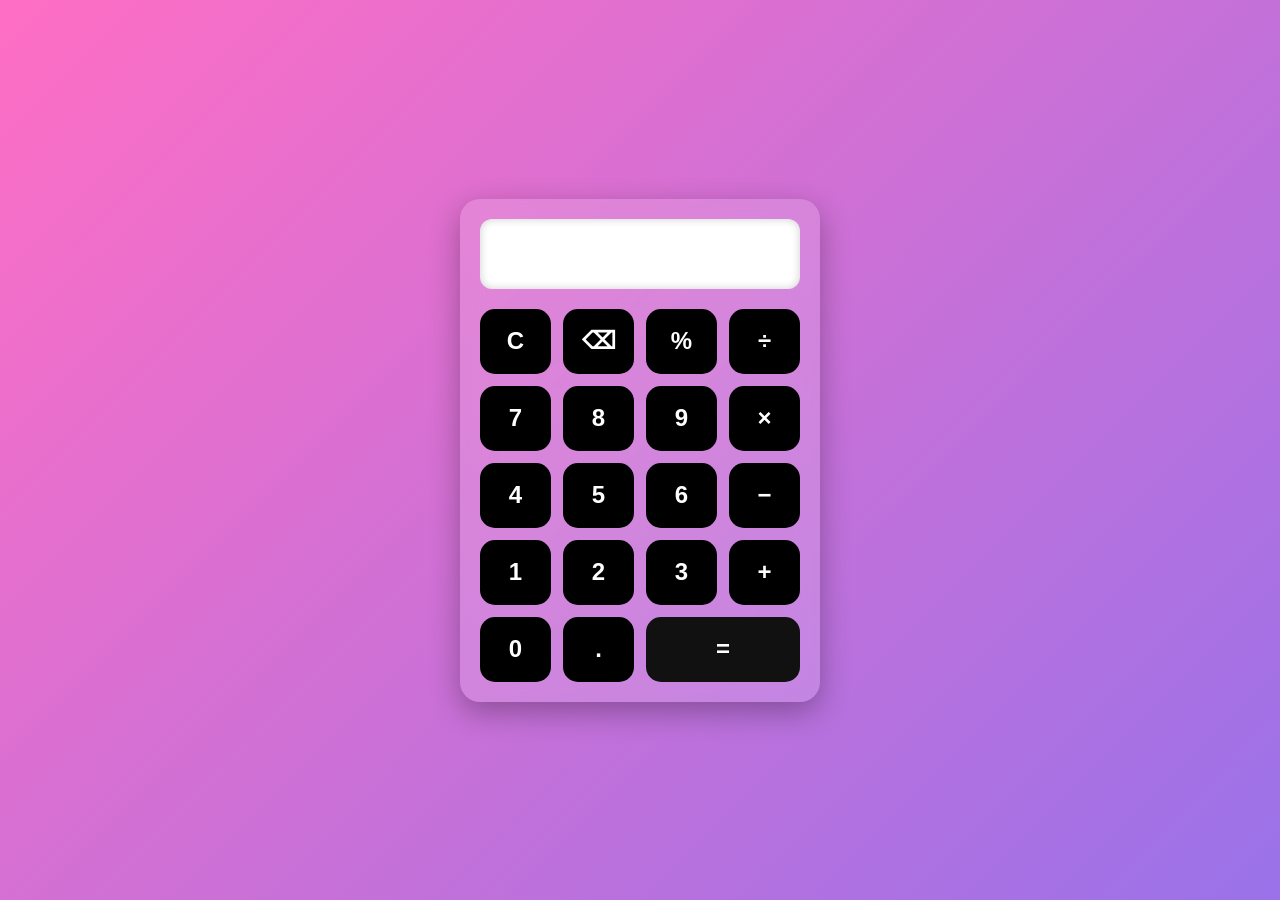
<file: calculator.html>
<!DOCTYPE html>
<html lang="en">
<head>
<meta charset="UTF-8">
<meta name="viewport" content="width=device-width, initial-scale=1.0">
<title>Colorful Calculator</title>

<style>
*{
    margin:0;
    padding:0;
    box-sizing:border-box;
    font-family:Arial,sans-serif;
}

body{
    height:100vh;
    display:flex;
    justify-content:center;
    align-items:center;
    background:linear-gradient(135deg,#ff6ec4,#7873f5,#4ADEDE,#7CFC00);
    background-size:400% 400%;
    animation:gradient 10s ease infinite;
}

@keyframes gradient{
    0%{background-position:0% 50%;}
    50%{background-position:100% 50%;}
    100%{background-position:0% 50%;}
}

.calculator{
    width:360px;
    background:rgba(255,255,255,0.15);
    backdrop-filter:blur(15px);
    padding:20px;
    border-radius:20px;
    box-shadow:0 10px 30px rgba(0,0,0,0.3);
}

.display{
    width:100%;
    height:70px;
    border:none;
    outline:none;
    border-radius:12px;
    margin-bottom:20px;
    padding:15px;
    font-size:30px;
    text-align:right;
    background:white;
    color:black;
    box-shadow:inset 0 0 8px rgba(0,0,0,0.2);
}

.buttons{
    display:grid;
    grid-template-columns:repeat(4,1fr);
    gap:12px;
}

button{
    height:65px;
    border:none;
    border-radius:15px;
    background:black;
    color:white;
    font-size:24px;
    font-weight:bold;
    cursor:pointer;
    transition:0.3s;
}

button:hover{
    background:#333;
    transform:scale(1.05);
}

button:active{
    transform:scale(0.95);
}

.equal{
    grid-column:span 2;
    background:#111;
}

.equal:hover{
    background:#444;
}
</style>

</head>
<body>

<div class="calculator">

<input type="text" id="display" class="display" readonly>

<div class="buttons">

<button onclick="clearDisplay()">C</button>
<button onclick="backspace()">⌫</button>
<button onclick="append('%')">%</button>
<button onclick="append('/')">÷</button>

<button onclick="append('7')">7</button>
<button onclick="append('8')">8</button>
<button onclick="append('9')">9</button>
<button onclick="append('*')">×</button>

<button onclick="append('4')">4</button>
<button onclick="append('5')">5</button>
<button onclick="append('6')">6</button>
<button onclick="append('-')">−</button>

<button onclick="append('1')">1</button>
<button onclick="append('2')">2</button>
<button onclick="append('3')">3</button>
<button onclick="append('+')">+</button>

<button onclick="append('0')">0</button>
<button onclick="append('.')">.</button>
<button class="equal" onclick="calculate()">=</button>

</div>

</div>

<script>
const display = document.getElementById("display");

function append(value){
    display.value += value;
}

function clearDisplay(){
    display.value = "";
}

function backspace(){
    display.value = display.value.slice(0,-1);
}

function calculate(){
    try{
        display.value = eval(display.value);
    }
    catch{
        display.value = "Error";
    }
}

// Keyboard Support
document.addEventListener("keydown",function(e){

    if((e.key>='0' && e.key<='9') ||
        ['+','-','*','/','.','%'].includes(e.key)){
        append(e.key);
    }

    else if(e.key==="Enter"){
        e.preventDefault();
        calculate();
    }

    else if(e.key==="Backspace"){
        backspace();
    }

    else if(e.key==="Escape"){
        clearDisplay();
    }

});
</script>

</body>
</html>
</file>
